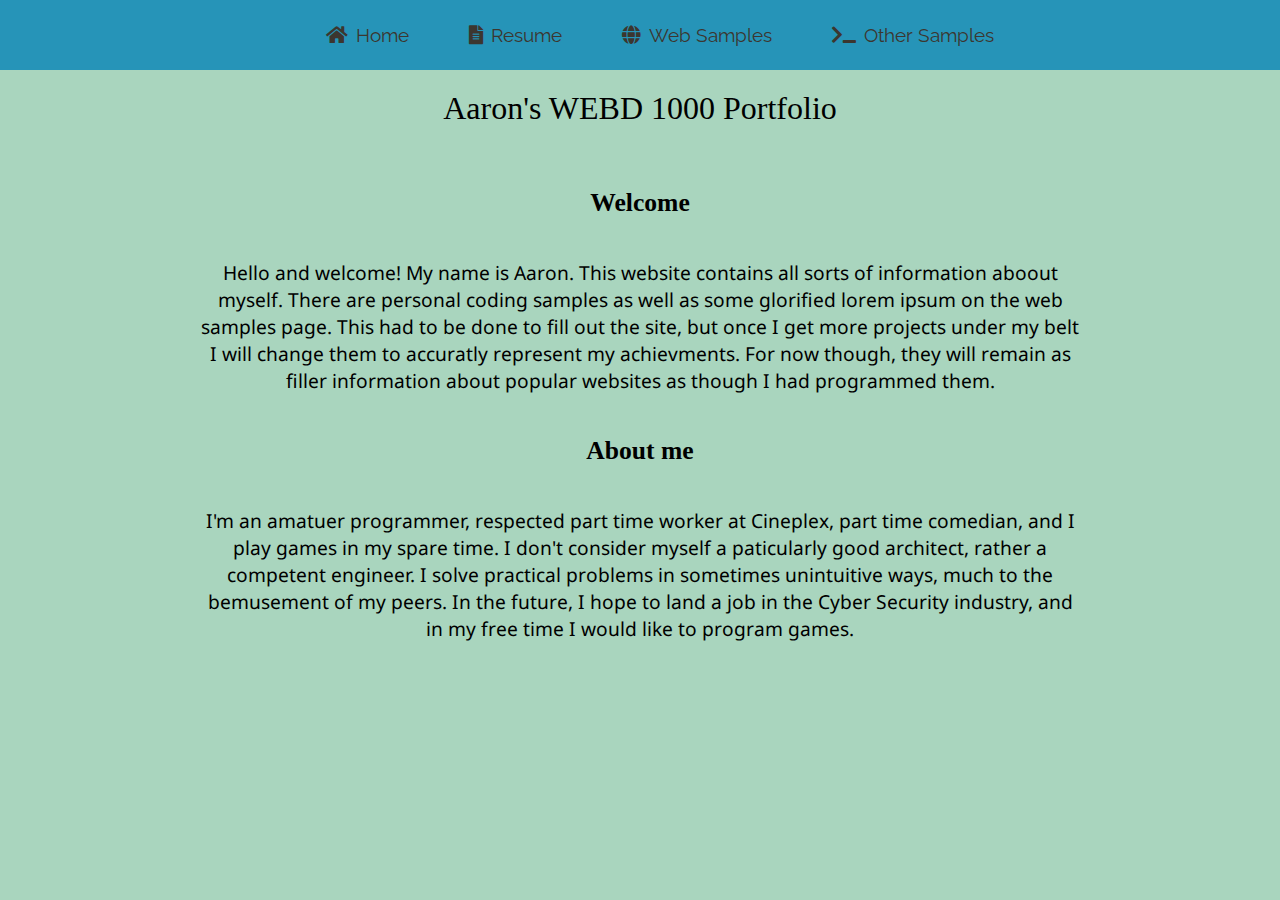
<file: index.html>
<!DOCTYPE html>
<html lang="en">
    <head>
        <meta charset="UTF-8">
        <meta name="viewport" content="width=device-width, initial-scale=1.0">
        <title>Index</title>
        <link rel="stylesheet" href="css/styles.css">
        <link rel="stylesheet" href="lib/fontawesome/css/all.css">
    </head>
    <body class="g-body">
        <div class="g-navFlex">
            <div class="g-navBar">
                <ul>
                    <li><a href="index.html"><i class="fa fa-home" aria-hidden="true"></i>Home</a></li>
                    <li><a href="resume.html"><i class="fa fa-file-alt"></i>Resume</a></li>
                    <li><a href="webSamples.html"><i class="fa solid fa-globe"></i>Web Samples</a></li>
                    <li><a href="otherSamples.html"><i class="fa solid fa-terminal"></i>Other Samples</a></li>
                </ul>
            </div>
        </div>
        <div class="p-index">
            <main>
                <header id="s-indexTitle">
                    Aaron's WEBD 1000 Portfolio
                </header>
                <h2>Welcome</h2>
                <div>
                    Hello and welcome! My name is Aaron. This website contains all sorts
                    of information aboout myself. There are personal coding samples as well as
                    some glorified lorem ipsum on the web samples page. This had to be done to fill out
                    the site, but once I get more projects under my belt I will change them to accuratly represent
                    my achievments. For now though, they will remain as filler information about
                    popular websites as though I had programmed them.
                </div>
                <h2>About me</h2>
                <div>
                    I'm an amatuer programmer, respected part time worker at Cineplex,
                    part time comedian, and I play games in my spare time. 
                    I don't consider myself a paticularly good architect, rather a competent engineer.
                    I solve practical problems in sometimes unintuitive ways, much to the bemusement
                    of my peers. In the future, I hope to land a job in the Cyber Security industry,
                    and in my free time I would like to program games.
                </div>

            </main>
        </div>
    </body>
</html>
</file>
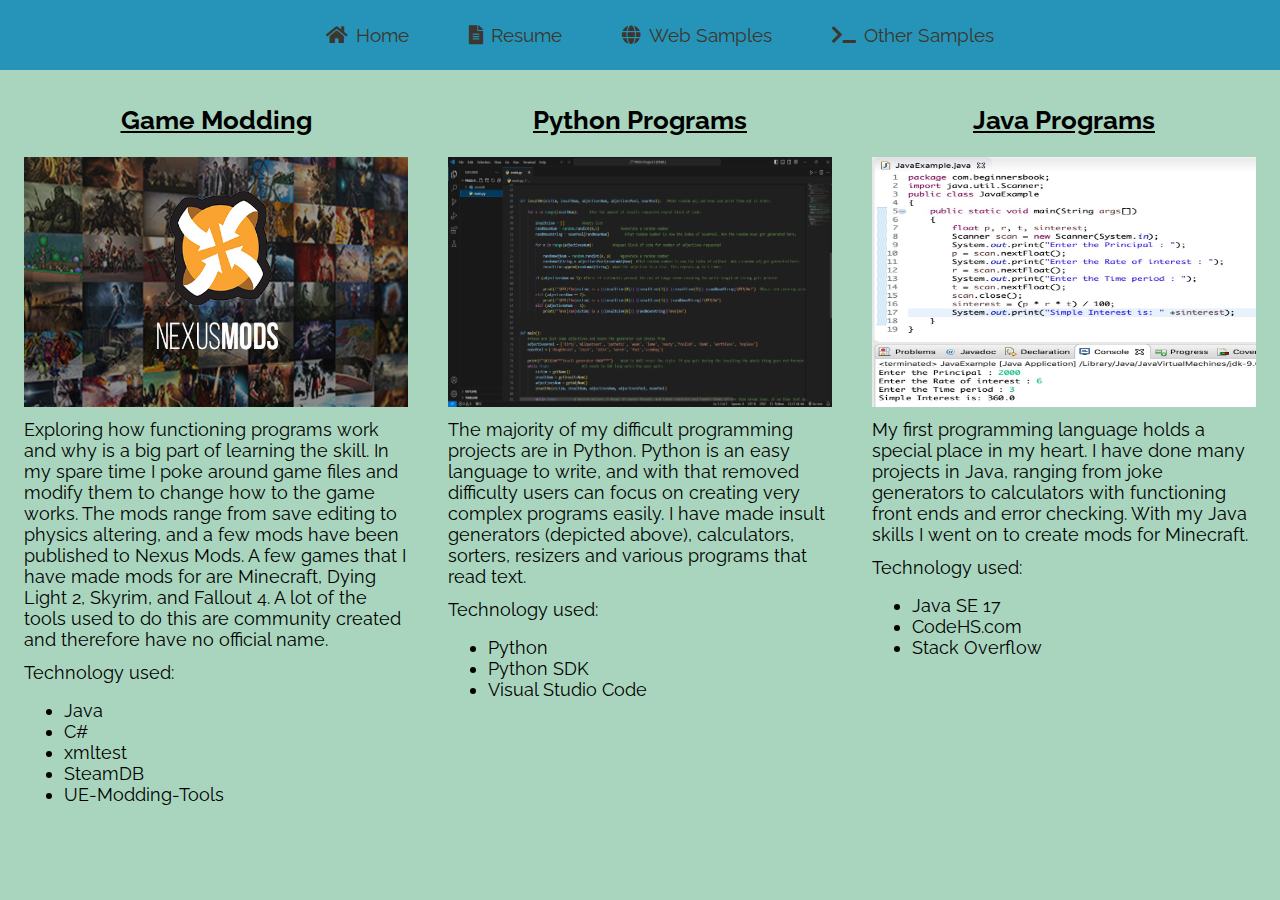
<file: otherSamples.html>
<!DOCTYPE html>
<html lang="en">
    <head>
        <meta charset="UTF-8">
        <meta name="viewport" content="width=device-width, initial-scale=1.0">
        <title>Other Samples</title>
        <link rel="stylesheet" href="css/styles.css">
        <link rel="stylesheet" href="lib/fontawesome/css/all.css">
    </head>
    <body class="g-body">
        <div class="g-navFlex">
            <div class="g-navBar">
                <ul>
                    <li><a href="index.html"><i class="fa fa-home" aria-hidden="true"></i>Home</a></li>
                    <li><a href="resume.html"><i class="fa fa-file-alt"></i>Resume</a></li>
                    <li><a href="webSamples.html"><i class="fa solid fa-globe"></i>Web Samples</a></li>
                    <li><a href="otherSamples.html"><i class="fa solid fa-terminal"></i>Other Samples</a></li>
                </ul>
            </div>
        </div>
        <div class="p-otherSamples">
            <main class="g-mainFlexContainer">
                <div class="g-tile">
                    <h2>Game Modding</h2>
                    <img src="images/nexus_sites.jpg" width="300" height="300" alt="An image depicting the Nexus Mods logo">
                    <div>
                        Exploring how functioning programs work and why is a big part of learning the skill.
                        In my spare time I poke around game files and modify them to change how to the game
                        works. The mods range from save editing to physics altering, and a few mods have
                        been published to Nexus Mods. A few games that I have made mods for are Minecraft, 
                        Dying Light 2, Skyrim, and Fallout 4. A lot of the tools used to do this are community
                        created and therefore have no official name.
                    </div>
                    <div> Technology used:
                        <ul>
                            <li>Java</li>
                            <li>C#</li>
                            <li>xmltest</li>
                            <li>SteamDB</li>
                            <li>UE-Modding-Tools</li>
                        </ul>
                    </div>
                </div>
                
                <div class="g-tile">
                    <h2>Python Programs</h2>
                    <img src="images/python.png" width="300" height="300" alt="An image depicting an example Java program">
                    <div>
                        The majority of my difficult programming projects are in Python. Python is an easy language to write,
                        and with that removed difficulty users can focus on creating very complex programs easily. I have made
                        insult generators (depicted above), calculators, sorters, resizers and various programs that read text.
                    </div>
                    <div>
                         Technology used:
                        <ul>
                            <li>Python</li>
                            <li>Python SDK</li>
                            <li>Visual Studio Code</li>
                        </ul>
                    </div>
                </div>

                <div class="g-tile">
                    <h2>Java Programs</h2>
                    <img src="images/Java_program_simple_interest.jpg" width="300" height="300" alt="An image depicting an example Java program">
                    <div>
                        My first programming language holds a special place in my heart. I have done many projects
                        in Java, ranging from joke generators to calculators with functioning front ends and error checking.
                        With my Java skills I went on to create mods for Minecraft.
                    </div>
                    <div> 
                        Technology used:
                        <ul>
                            <li>Java SE 17</li>
                            <li>CodeHS.com</li>
                            <li>Stack Overflow</li>
                        </ul>
                    </div>
                </div>


            </main>
        </div>
    </body>
</html>
</file>
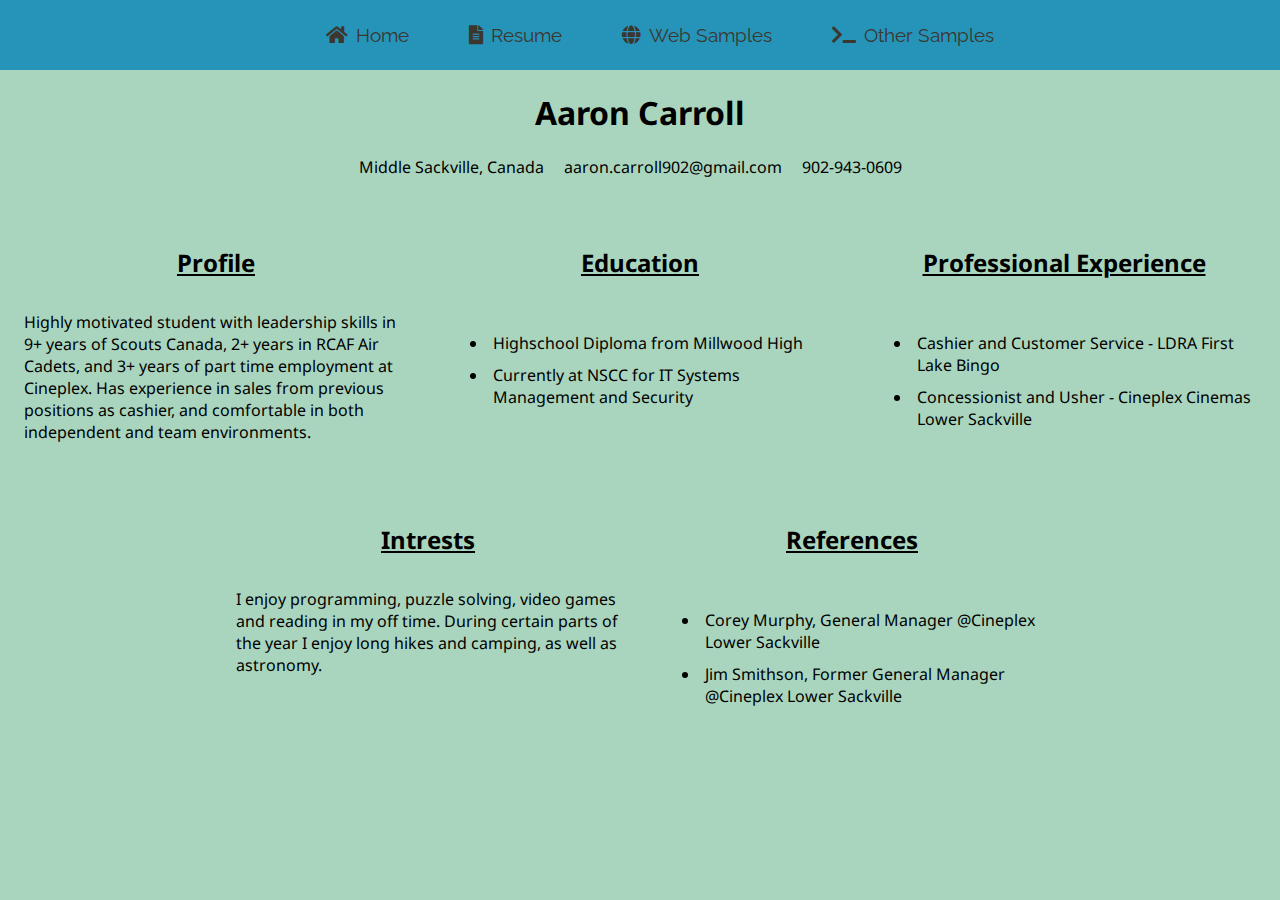
<file: resume.html>
<!DOCTYPE html>
<html lang="en">
    <head>
        <meta charset="UTF-8">
        <meta name="viewport" content="width=device-width, initial-scale=1.0">
        <title>Resume</title>
        <link rel="stylesheet" href="css/styles.css">
        <link rel="stylesheet" href="lib/fontawesome/css/all.css">
    </head>
    <body class="g-body">
        <div class="g-navFlex">
            <div class="g-navBar">
                <ul>
                    <li><a href="index.html"><i class="fa fa-home" aria-hidden="true"></i>Home</a></li>
                    <li><a href="resume.html"><i class="fa fa-file-alt"></i>Resume</a></li>
                    <li><a href="webSamples.html"><i class="fa solid fa-globe"></i>Web Samples</a></li>
                    <li><a href="otherSamples.html"><i class="fa solid fa-terminal"></i>Other Samples</a></li>
                </ul>
            </div>
        </div>
        <div class="p-resume">
            <main>
                <section id="s-resumeTitle">
                    <h1>Aaron Carroll</h1>
                    <ul>
                        <li>Middle Sackville, Canada</li>
                        <li>aaron.carroll902@gmail.com</li>
                        <li>902-943-0609</li>
                    </ul>
                </section>
                <div class="g-mainFlexContainer">
                    <section>
                        <h2>
                            Profile
                        </h2>
                        <div>
                            Highly motivated student with leadership skills in 9+ years of Scouts Canada, 2+ years in RCAF Air Cadets,
                            and 3+ years of part time employment at Cineplex. Has experience in sales from previous positions as cashier,
                            and comfortable in both independent and team environments.
                        </div>
                    </section>

                    <section>
                        <h2>
                            Education
                        </h2>
                        <div>
                            <ul>
                                <li>Highschool Diploma from Millwood High</li>
                                <li>Currently at NSCC for IT Systems Management and Security</li>
                            </ul>
                        </div>
                    </section>

                    <section>
                        <h2>
                            Professional Experience
                        </h2>
                        <div>
                            <ul>
                                <li>Cashier and Customer Service - LDRA First Lake Bingo</li>
                                <li>Concessionist and Usher - Cineplex Cinemas Lower Sackville</li>
                            </ul>
                        </div>
                    </section>

                    <section>
                        <h2>
                            Intrests
                        </h2>
                        <div>
                            I enjoy programming, puzzle solving, video games and reading in my off time.
                            During certain parts of the year I enjoy long hikes and camping, as well as astronomy.
                        </div>
                    </section>

                    <section>
                        <h2>
                            References
                        </h2>
                        <div>
                            <ul>
                                <li>Corey Murphy, General Manager @Cineplex Lower Sackville</li>
                                <li>Jim Smithson, Former General Manager @Cineplex Lower Sackville</li>
                            </ul>
                        </div>
                    </section>
                </div>
            </main>
        </div>
    </body>
</html>
</file>
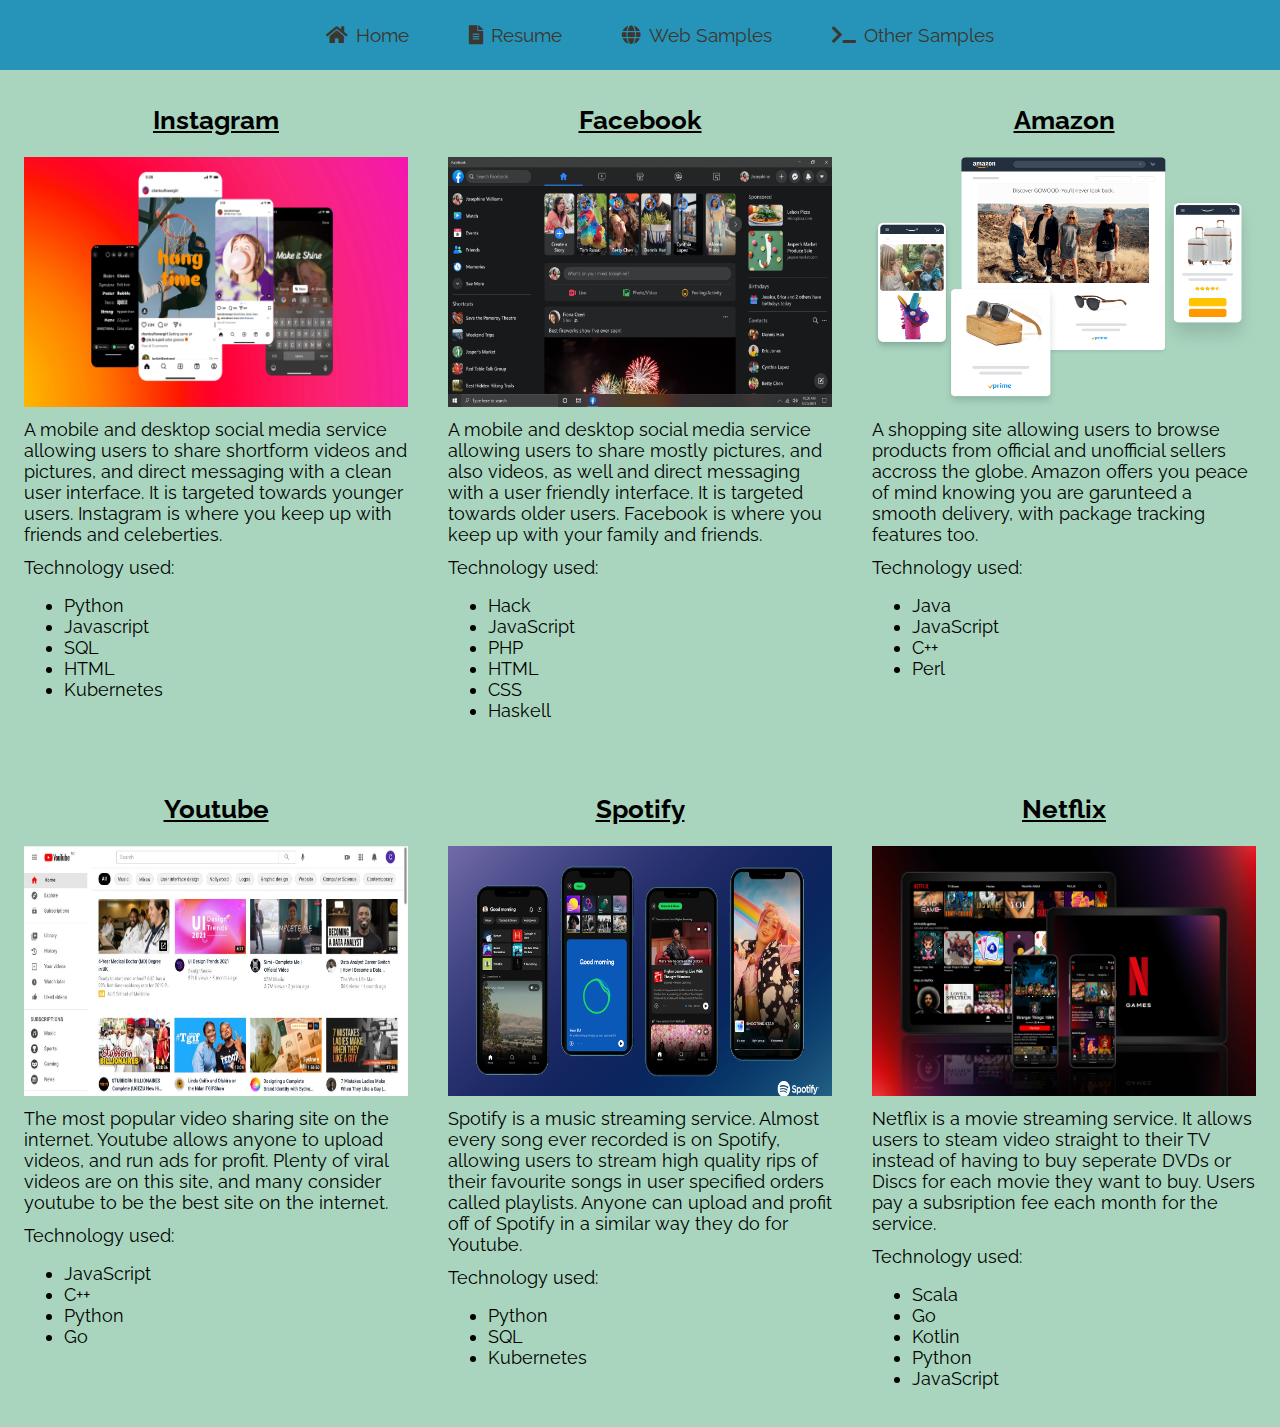
<file: webSamples.html>
<!DOCTYPE html>
<html lang="en">
    <head>
        <meta charset="UTF-8">
        <meta name="viewport" content="width=device-width, initial-scale=1.0">
        <title>Web Samples</title>
        <link rel="stylesheet" href="css/styles.css">
        <link rel="stylesheet" href="lib/fontawesome/css/all.css">
    </head>
    <body class="g-body">
        <div class="g-navFlex">
            <div class="g-navBar">
                <ul>
                    <li><a href="index.html"><i class="fa fa-home" aria-hidden="true"></i>Home</a></li>
                    <li><a href="resume.html"><i class="fa fa-file-alt"></i>Resume</a></li>
                    <li><a href="webSamples.html"><i class="fa solid fa-globe"></i>Web Samples</a></li>
                    <li><a href="otherSamples.html"><i class="fa solid fa-terminal"></i>Other Samples</a></li>
                </ul>
            </div>
        </div>
        <div class="p-webSamples">
            <main class="g-mainFlexContainer">
                <div class="g-tile">
                    <h2>Instagram</h2>
                    <img src="images/instagram.jpg" width="300" height="300" alt="An example image of instagram">
                    <div>
                        A mobile and desktop social media service allowing users
                        to share shortform videos and pictures, and direct
                        messaging with a clean user interface. It is targeted towards
                        younger users. Instagram is where you keep up with friends and celeberties.
                    </div>
                    <div>
                        Technology used:
                        <ul>
                            <li>Python</li>
                            <li>Javascript</li>
                            <li>SQL</li>
                            <li>HTML</li>
                            <li>Kubernetes</li>
                        </ul>
                    </div>
                </div>

                <div class="g-tile">
                    <h2>Facebook</h2>
                    <img src="images/facebook.png" width="300" height="300" alt="An example image of Facebook">
                    <div>
                        A mobile and desktop social media service allowing users
                        to share mostly pictures, and also videos, as well and direct
                        messaging with a user friendly interface. It is targeted towards
                        older users. Facebook is where you keep up with your family and friends.
                    </div>
                    <div>
                        Technology used:
                        <ul>
                            <li>Hack</li>
                            <li>JavaScript</li>
                            <li>PHP</li>
                            <li>HTML</li>
                            <li>CSS</li>
                            <li>Haskell</li>
                        </ul>
                    </div>
                </div>

                <div class="g-tile">
                    <h2>Amazon</h2>
                    <img src="images/amazon.png"  width="300" height="300" alt="An example image of Facebook">
                    <div>
                        A shopping site allowing users to browse products from official
                        and unofficial sellers accross the globe. Amazon offers you peace
                        of mind knowing you are garunteed a smooth delivery,
                        with package tracking features too.
                    </div>
                    <div>
                        Technology used:
                        <ul>
                            <li>Java</li>
                            <li>JavaScript</li>
                            <li>C++</li>
                            <li>Perl</li>
                        </ul>
                    </div>
                </div>

                <div class="g-tile">
                    <h2>Youtube</h2>
                    <img src="images/youtube.jpg" width="300" height="300" alt="An example image of Youtube">
                    <div>
                        The most popular video sharing site on the internet. Youtube allows anyone to upload videos,
                        and run ads for profit. Plenty of viral videos are on this site, and many consider
                        youtube to be the best site on the internet.
                    </div>
                    <div>
                        Technology used:
                        <ul>
                            <li>JavaScript</li>
                            <li>C++</li>
                            <li>Python</li>
                            <li>Go</li>
                        </ul>
                    </div>
                </div>

                <div class="g-tile">
                    <h2>Spotify</h2>
                    <img src="images/spotify.png" width="300" height="300" alt="An example image of Spotify">
                    <div>
                        Spotify is a music streaming service. Almost every song ever recorded is on Spotify,
                        allowing users to stream high quality rips of their favourite songs in user specified orders
                        called playlists. Anyone can upload and profit off of Spotify in a similar way they do for 
                        Youtube.
                    </div>
                    <div>
                        Technology used:
                        <ul>
                            <li>Python</li>
                            <li>SQL</li>
                            <li>Kubernetes</li>
                        </ul>
                    </div>
                </div>

                <div class="g-tile">
                    <h2>Netflix</h2>
                    <img src="images/netflix.jpg" width="300" height="300" alt="An example image of Netflix">
                    <div>
                        Netflix is a movie streaming service. It allows users to steam video straight to their TV
                        instead of having to buy seperate DVDs or Discs for each movie they want to buy.
                        Users pay a subsription fee each month for the service.
                    </div>
                    <div>
                        Technology used:
                        <ul>
                            <li>Scala</li>
                            <li>Go</li>
                            <li>Kotlin</li>
                            <li>Python</li>
                            <li>JavaScript</li>
                        </ul>
                    </div>
                </div>
            </main>
        </div>
    </body>
</html>
</file>
<file: css/styles.css>
@import url('https://fonts.googleapis.com/css2?family=Cabin:ital,wght@0,400..700;1,400..700&family=Raleway:ital,wght@0,100..900;1,100..900&display=swap');
@import url('https://fonts.googleapis.com/css2?family=Cabin:ital,wght@0,400..700;1,400..700&family=Noto+Sans:ital,wght@0,100..900;1,100..900&family=Raleway:ital,wght@0,100..900;1,100..900&display=swap');



/* Globals */

.g-body { /*Set background for entire site.*/
    background-color: #a9d5be;
    margin: 0;
    padding: 0; /*some weird issues getting the navbar to fil the page and I don't know where it was inheriting that style*/
}

.fa{
    padding-right: 8px;
}

a{
    text-decoration: none;
}

a, a:visited, a:active{
    color:rgb(60, 54, 47);
}

a:hover {
    text-decoration: underline;
}

.g-navFlex {
    font-size: 1.2rem;
    height: 70px;
    background-color: rgb(38, 148, 184);
    
}


.g-navBar {
    font-family: 'Raleway';
    display: flex;
    align-items: center;
    justify-content: center;
    height: 100%;
    text-wrap: nowrap;
    
    
}
.g-navBar .g-navFlex{
    justify-content: space-between;
}

.g-navBar ul {
    display: flex;
}

.g-navBar ul li {
    list-style: none;
    padding-left: 30px;
    padding-right: 30px;
}

/* Index */

.p-index {
    display: flex;
}
.p-index #s-indexTitle {
    font-size: 2rem;
    text-align: center;
    padding: 20px;
}

.p-index h2 {
    text-align: center;
    font-size: 1.6rem;
    padding:20px;
}

.p-index div {
    
    display:flex;
    text-align: center;
    margin-left: 200px;
    margin-right: 200px;
    font-size: 1.2rem;
    font-family: 'Noto Sans';
}


/* Fonts */
.p-resume {
    font-family: 'Noto Sans';
}

.p-webSamples, .p-otherSamples {
    font-family: 'Raleway';
}

/* Resume */


.p-resume .g-mainFlexContainer section {
    display: flex;
    flex-direction: column;
    padding: 20px;
    width: 30%;
    flex-wrap: wrap;
}


.p-resume .g-mainFlexContainer section h2{
    text-align: center;
    max-width: 100%; 
    font-size: 1.5rem;
    font-weight: bold;
    padding-top: 12px;
    padding-bottom: 12px;
    text-decoration: underline;
}

.p-resume .g-mainFlexContainer section ul li {
    padding:5px;
}

.p-resume #s-resumeTitle h1 {
    text-align: center;
}

.p-resume #s-resumeTitle ul {
    display: flex;
    align-items: center;
    justify-content: center;
    height: 100%;
    text-wrap: nowrap;
    list-style: none;
    padding: 0px;
    text-align: center;
}

.p-resume #s-resumeTitle ul li {
    
    padding-right: 20px;
}


.p-webSamples .g-tile,
.p-otherSamples .g-tile {
    display: flex;
    flex-direction: column;
    padding: 20px;
    width: 30%;
    flex-wrap: wrap;
    
}

.g-mainFlexContainer{
    display: flex;
    flex-wrap: wrap;
    justify-content: center;
    
}

.p-webSamples img,
.p-otherSamples img {
    width: 100%;
    max-height: 250px;
    
}

.p-webSamples .g-mainFlexContainer div,
.p-otherSamples .g-mainFlexContainer div {
    padding-top: 12px;
    font-size: 1.1rem;
}

.p-webSamples .g-mainFlexContainer h2,
.p-otherSamples .g-mainFlexContainer h2 {
    text-align: center;
    text-decoration: underline;
}

@media screen and (max-width: 1200px) { 
    .p-webSamples .g-tile,
    .p-otherSamples .g-tile {
        width: 40%;
    }
}

@media screen and (max-width: 850px){
    .g-navFlex{
        height: 100px;
    }

    .g-navBar ul{
        flex-wrap: wrap;
    }
    
    .g-navBar ul li{
        padding: 15px;
        
    }

    .p-index div {
        margin-left: 30px;
        margin-right: 30px;
    }

    .p-resume #s-resumeTitle ul {
        flex-wrap: wrap;
    }

    .p-resume .g-mainFlexContainer section {
        width: 40%;
    }

    .p-webSamples .g-tile{
        width: 70%;
    }

    .p-otherSamples .g-tile {
        width: 55%;
    }
    
}

@media screen and (max-width: 520px){
    .g-navFlex{ 
        height: 110px;
    }
    .g-navBar{
        height: 120px;
        margin-left:10px;
    }

    .p-resume .g-mainFlexContainer section,
    .p-otherSamples .g-tile{
        width: 80%;
    }

}

@media screen and (max-width: 425px){
    .g-navFlex{ 
        height: 180px;
        align-items: center;
    }

    .g-navBar {
        height: 180px;
    }

    .p-webSamples .g-tile {
        width: 90%;
    }
}
</file>
